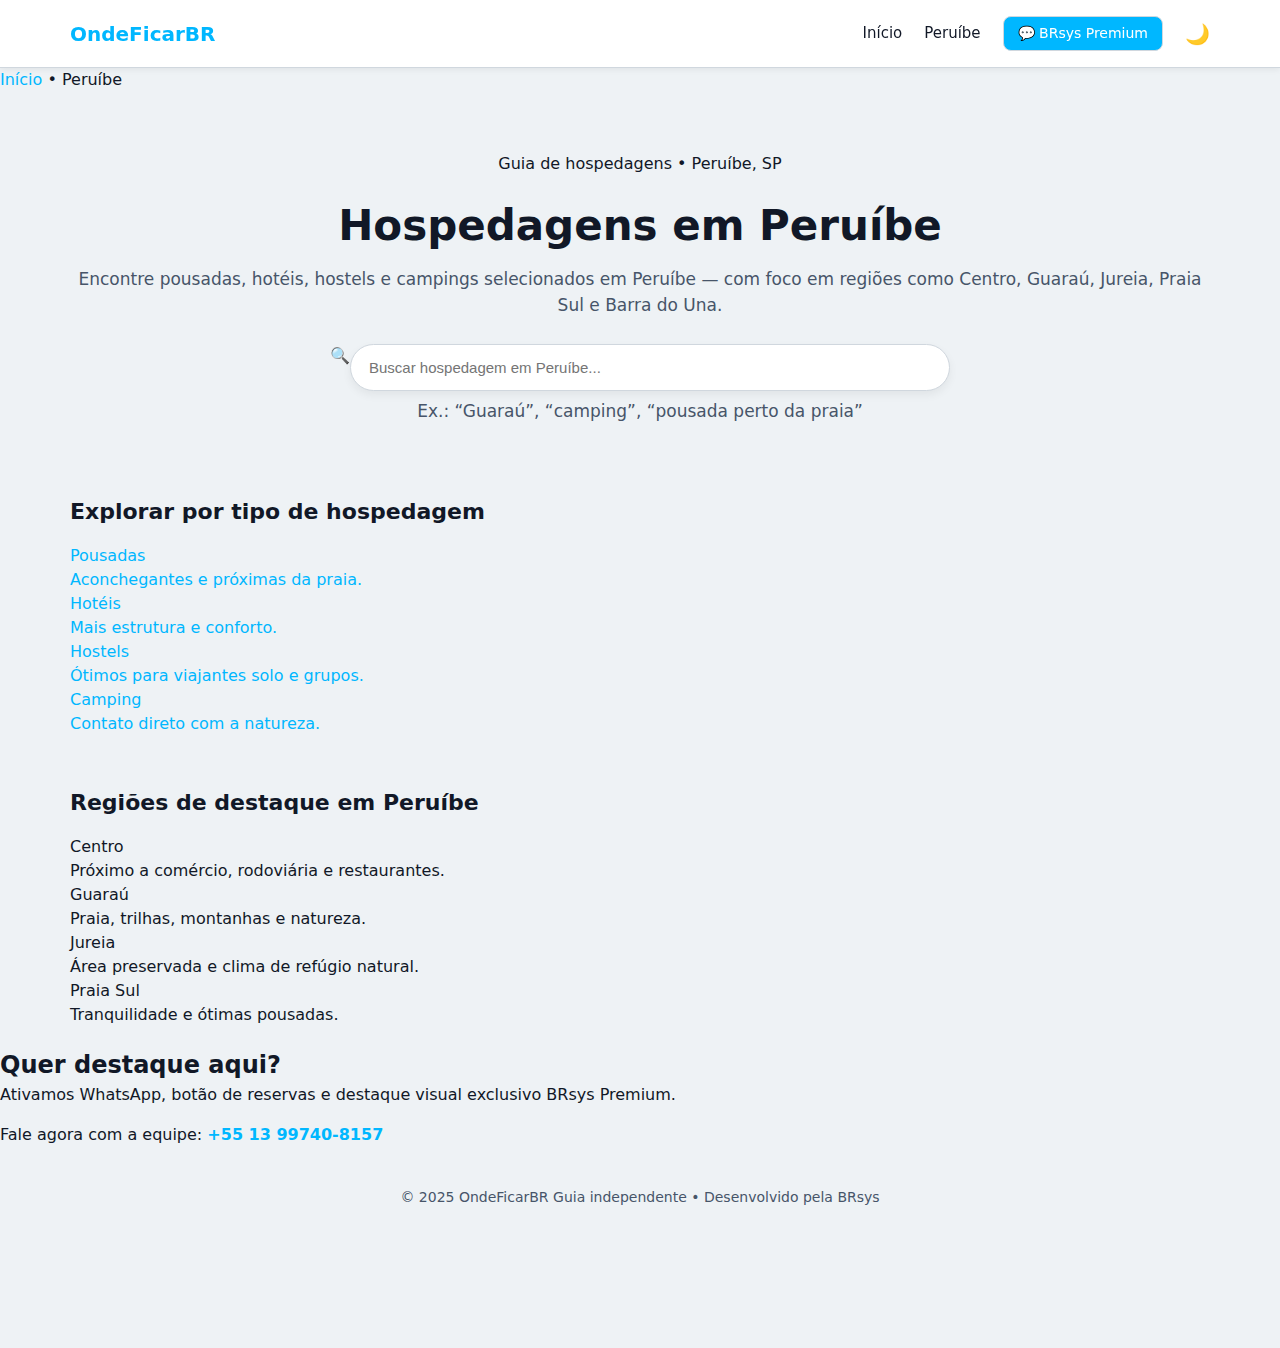
<file: peruibe/index.html>
<!DOCTYPE html>
<html lang="pt-BR">
<head>
  <meta charset="UTF-8" />
  <meta name="viewport" content="width=device-width, initial-scale=1" />
  <title>Hospedagens em Peruíbe • OndeFicarBR</title>

  <link rel="stylesheet" href="../css/style.css" />
  <script defer src="../js/data.js"></script>
  <script defer src="../js/search.js"></script>
  <script defer src="../js/theme.js"></script>
</head>

<body>

<header class="topbar">
  <div class="topbar-inner">

    <a href="/" class="logo">OndeFicarBR</a>

    <nav class="nav">
      <a href="/" class="nav-link">Início</a>
      <a href="/peruibe/index.html" class="nav-link">Peruíbe</a>

      <!-- Botão Premium -->
      <a class="whats-top" href="https://wa.me/5513997408157" target="_blank">
        💬 BRsys Premium
      </a>

      <!-- Botão de tema -->
      <button id="themeToggle" class="theme-toggle" type="button">🌙</button>
    </nav>

  </div>
</header>

</header>

<main>

  <!-- BREADCRUMB -->
  <div class="breadcrumb">
    <a href="/">Início</a>
    <span class="breadcrumb-sep">•</span>
    <span>Peruíbe</span>
  </div>

  <!-- HERO LOCAL -->
  <section class="hero">
    <div class="container hero-inner">

      <div class="hero-badge">
        Guia de hospedagens • <span>Peruíbe, SP</span>
      </div>

      <h1>Hospedagens em Peruíbe</h1>
      <p>
        Encontre pousadas, hotéis, hostels e campings selecionados em Peruíbe — com foco em
        regiões como Centro, Guaraú, Jureia, Praia Sul e Barra do Una.
      </p>

      <div class="search-area">
        <div class="search-box">
          <span class="search-icon">🔍</span>
          <input id="searchInput" placeholder="Buscar hospedagem em Peruíbe..." />
        </div>
        <div id="searchResults"></div>
      </div>

      <p class="section-subtitle" style="margin-top: 0.5rem;">
        Ex.: “Guaraú”, “camping”, “pousada perto da praia”
      </p>
    </div>
  </section>

  <!-- TIPOS -->
  <section class="section">
    <div class="section-header">
      <div>
        <h2 class="section-title">Explorar por tipo de hospedagem</h2>
      </div>
    </div>

    <div class="container">
      <div class="grid grid-cols-2-sm grid-cols-4-lg">

        <a href="./tipos/pousadas.html" class="card">
          <div class="card-title">Pousadas</div>
          <div class="card-text">Aconchegantes e próximas da praia.</div>
        </a>

        <a href="./tipos/hoteis.html" class="card">
          <div class="card-title">Hotéis</div>
          <div class="card-text">Mais estrutura e conforto.</div>
        </a>

        <a href="./tipos/hostels.html" class="card">
          <div class="card-title">Hostels</div>
          <div class="card-text">Ótimos para viajantes solo e grupos.</div>
        </a>

        <a href="./tipos/camping.html" class="card">
          <div class="card-title">Camping</div>
          <div class="card-text">Contato direto com a natureza.</div>
        </a>

      </div>
    </div>
  </section>

  <!-- BAIRROS / REGIÕES -->
  <section class="section">
    <div class="section-header">
      <h2 class="section-title">Regiões de destaque em Peruíbe</h2>
    </div>

    <div class="container">
      <div class="grid grid-cols-2-sm grid-cols-4-lg">

        <div class="card">
          <div class="card-title">Centro</div>
          <div class="card-text">Próximo a comércio, rodoviária e restaurantes.</div>
        </div>

        <div class="card">
          <div class="card-title">Guaraú</div>
          <div class="card-text">Praia, trilhas, montanhas e natureza.</div>
        </div>

        <div class="card">
          <div class="card-title">Jureia</div>
          <div class="card-text">Área preservada e clima de refúgio natural.</div>
        </div>

        <div class="card">
          <div class="card-title">Praia Sul</div>
          <div class="card-text">Tranquilidade e ótimas pousadas.</div>
        </div>

      </div>
    </div>
  </section>

  <!-- INFO / PREMIUM -->
  <section class="info-section">
    <div class="info-inner">

      <h2 class="section-title">Quer destaque aqui?</h2>
      <p class="section-subtitle">
        Ativamos WhatsApp, botão de reservas e destaque visual exclusivo BRsys Premium.
      </p>

      <div class="info-premium" style="margin-top: 1rem;">
        Fale agora com a equipe:  
        <a href="https://wa.me/5513997408157" target="_blank">
          <strong>+55 13 99740-8157</strong>
        </a>
      </div>

    </div>
  </section>

</main>

<footer>
  <div class="footer-inner">
    <span>© 2025 OndeFicarBR</span>
    <span>Guia independente • Desenvolvido pela BRsys</span>
  </div>
</footer>

</body>
</html>
</file>
<file: css/style.css>
/* ------------------------------------------------------------
   RESET
------------------------------------------------------------ */
* {
  margin: 0;
  padding: 0;
  box-sizing: border-box;
}

html, body {
  font-family: "Inter", system-ui, sans-serif;
  line-height: 1.5;
  scroll-behavior: smooth;
}

/* ------------------------------------------------------------
   PALETAS DE TEMA
------------------------------------------------------------ */

/* 🌞 Tema Claro */
:root {
  --bg: #eef2f5;
  --bg-topbar: #ffffff;
  --bg-card: #ffffff;
  --bg-soft: #f8fafc;

  --text: #111827;
  --text-soft: #475569;

  --border: #d0d7de;
  --shadow: rgba(0, 0, 0, 0.06);

  --primary: #00b7ff;
  --primary-hover: #0098d1;
}

/* 🌙 Tema Escuro */
:root.dark {
  --bg: #0d1117;
  --bg-topbar: #0f141a;
  --bg-card: #161b22;
  --bg-soft: #1b222c;

  --text: #f0f6fc;
  --text-soft: #9ca3af;

  --border: #30363d;
  --shadow: rgba(0, 0, 0, 0.4);

  --primary: #45d2ff;
  --primary-hover: #21bee8;
}

/* ------------------------------------------------------------
   BASE GLOBAL
------------------------------------------------------------ */

body {
  background: var(--bg);
  color: var(--text);
  transition: background 0.3s ease, color 0.3s ease;
  padding-bottom: 100px;
}

a {
  color: var(--primary);
  text-decoration: none;
}

a:hover {
  opacity: 0.85;
}

img {
  max-width: 100%;
  display: block;
}

/* ------------------------------------------------------------
   TOPBAR PREMIUM
------------------------------------------------------------ */

.topbar {
  width: 100%;
  background: var(--bg-topbar);
  border-bottom: 1px solid var(--border);
  box-shadow: 0px 2px 6px var(--shadow);
  position: sticky;
  top: 0;
  z-index: 99;
}

.topbar-inner {
  max-width: 1180px;
  margin: auto;
  padding: 16px 20px;
  display: flex;
  align-items: center;
  justify-content: space-between;
}

.logo {
  font-size: 20px;
  font-weight: 700;
  color: var(--primary);
}

.nav {
  display: flex;
  align-items: center;
  gap: 22px;
}

.nav-link {
  font-size: 15px;
  font-weight: 500;
  color: var(--text);
}

.nav-link:hover {
  color: var(--primary);
}

.theme-toggle {
  font-size: 20px;
  cursor: pointer;
  border: none;
  background: transparent;
}

/* Botão WhatsApp Premium */
.whats-top {
  background: var(--primary);
  color: #fff;
  padding: 6px 14px;
  border-radius: 8px;
  font-size: 14px;
  border: 1px solid var(--border);
}

.whats-top:hover {
  background: var(--primary-hover);
}

/* ------------------------------------------------------------
   HERO PREMIUM
------------------------------------------------------------ */

.hero {
  max-width: 1180px;
  margin: 40px auto 20px;
  padding: 20px;
  text-align: center;
}

.hero span.badge {
  background: var(--bg-card);
  border: 1px solid var(--border);
  padding: 6px 12px;
  border-radius: 6px;
  font-size: 13px;
  color: var(--text-soft);
}

.hero h1 {
  font-size: 42px;
  font-weight: 800;
  margin-top: 18px;
  margin-bottom: 10px;
}

.hero p {
  font-size: 17px;
  color: var(--text-soft);
}

/* ------------------------------------------------------------
   BUSCA
------------------------------------------------------------ */

.search-box {
  margin-top: 26px;
  display: flex;
  justify-content: center;
}

.search-box input {
  width: 600px;
  padding: 14px 18px;
  font-size: 15px;
  border-radius: 50px;
  border: 1px solid var(--border);
  background: var(--bg-card);
  color: var(--text);
  box-shadow: 0px 4px 10px var(--shadow);
  transition: 0.3s;
}

.search-box input:focus {
  outline: none;
  border-color: var(--primary);
  box-shadow: 0px 6px 14px var(--shadow);
}

/* ------------------------------------------------------------
   SEÇÃO DE CIDADES
------------------------------------------------------------ */

.section {
  max-width: 1180px;
  margin: 50px auto 20px;
  padding: 0 20px;
}

.section h2 {
  font-size: 22px;
  font-weight: 700;
  margin-bottom: 16px;
}

.grid-cities {
  display: grid;
  grid-template-columns: repeat(auto-fit, minmax(260px, 1fr));
  gap: 20px;
}

.city-card {
  background: var(--bg-card);
  border: 1px solid var(--border);
  padding: 18px;
  border-radius: 16px;
  box-shadow: 0 4px 10px var(--shadow);
  transition: 0.25s;
  color: var(--text);
}

.city-card:hover {
  transform: translateY(-4px);
  border-color: var(--primary);
}

/* Ícone de categoria */
.city-card .icon {
  font-size: 24px;
  margin-bottom: 10px;
}

/* ------------------------------------------------------------
   CTA PREMIUM
------------------------------------------------------------ */

.cta-premium {
  margin-top: 40px;
  padding: 18px;
  background: var(--bg-soft);
  border: 1px solid var(--border);
  border-radius: 12px;
  text-align: center;
  font-size: 16px;
}

.cta-premium a {
  color: var(--primary);
  font-weight: 600;
}

/* ------------------------------------------------------------
   RODAPÉ
------------------------------------------------------------ */

footer {
  text-align: center;
  font-size: 14px;
  padding: 40px 0;
  color: var(--text-soft);
}
</file>
